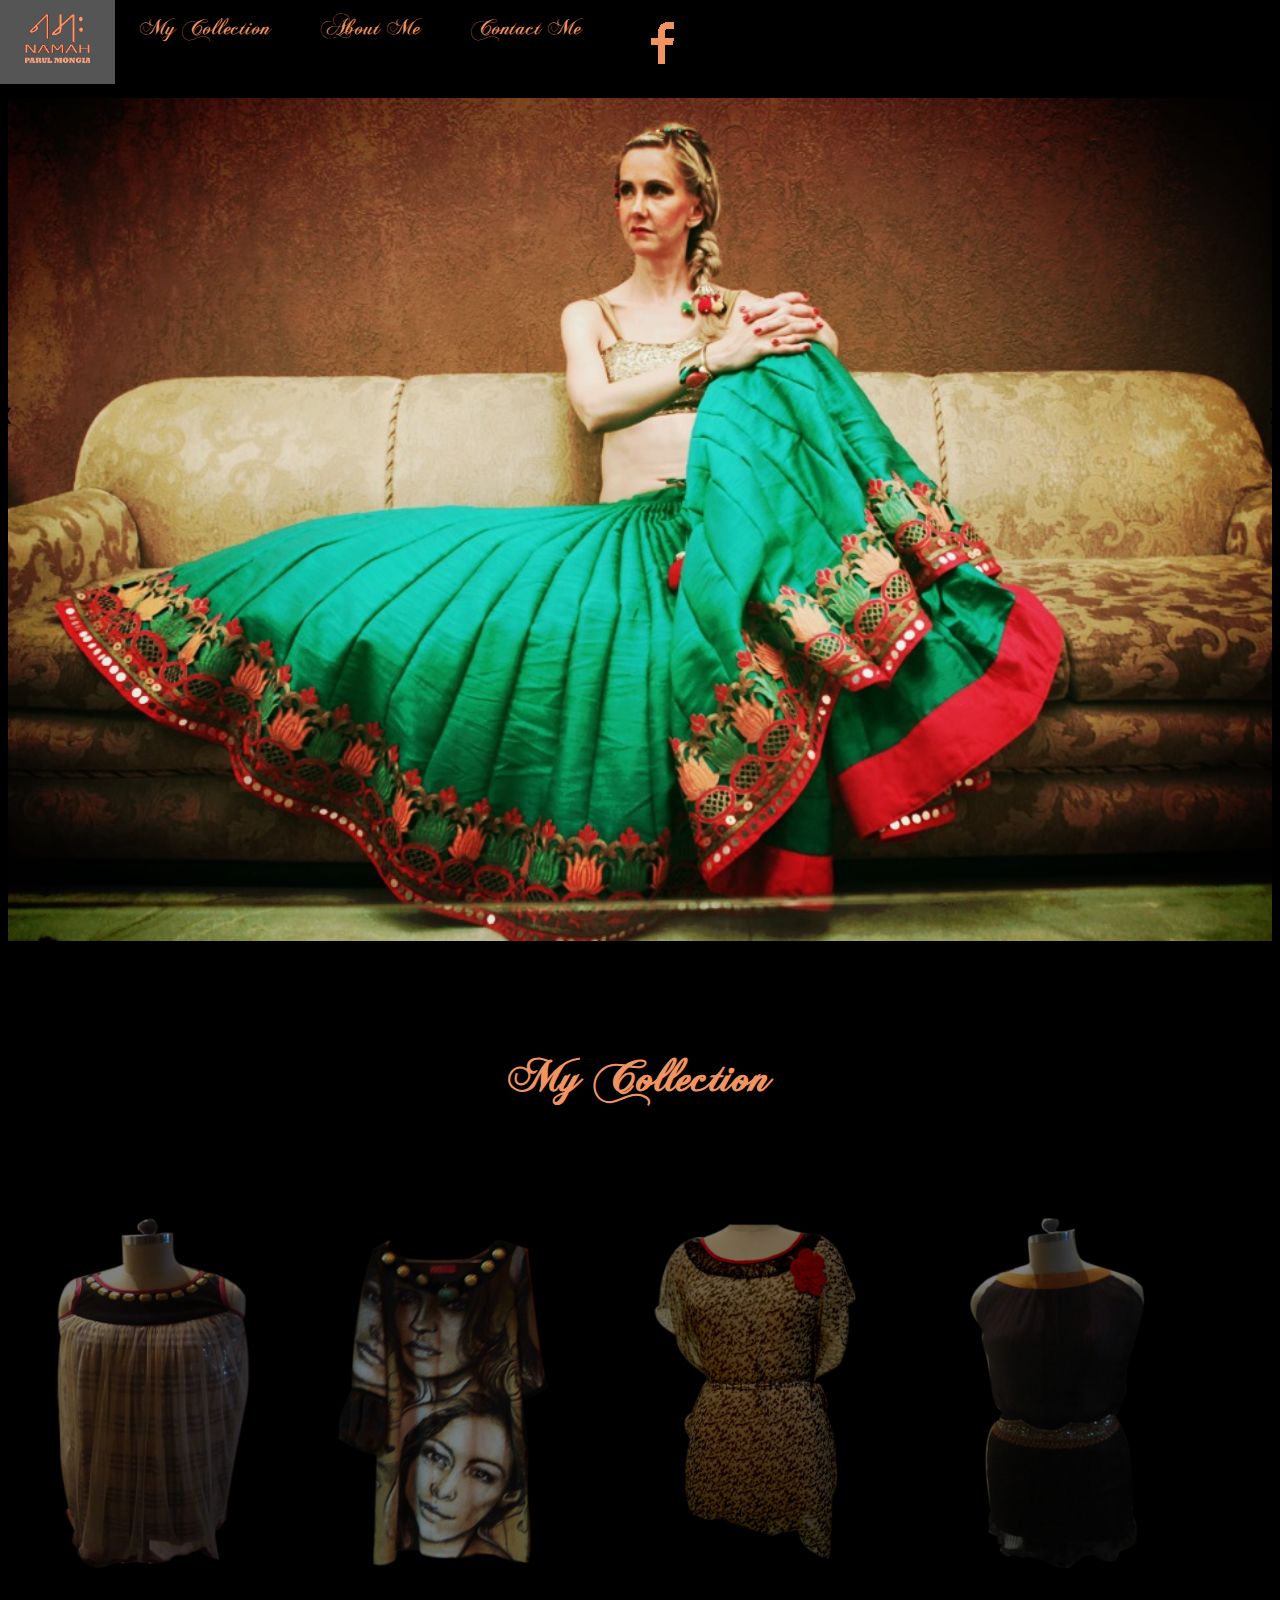
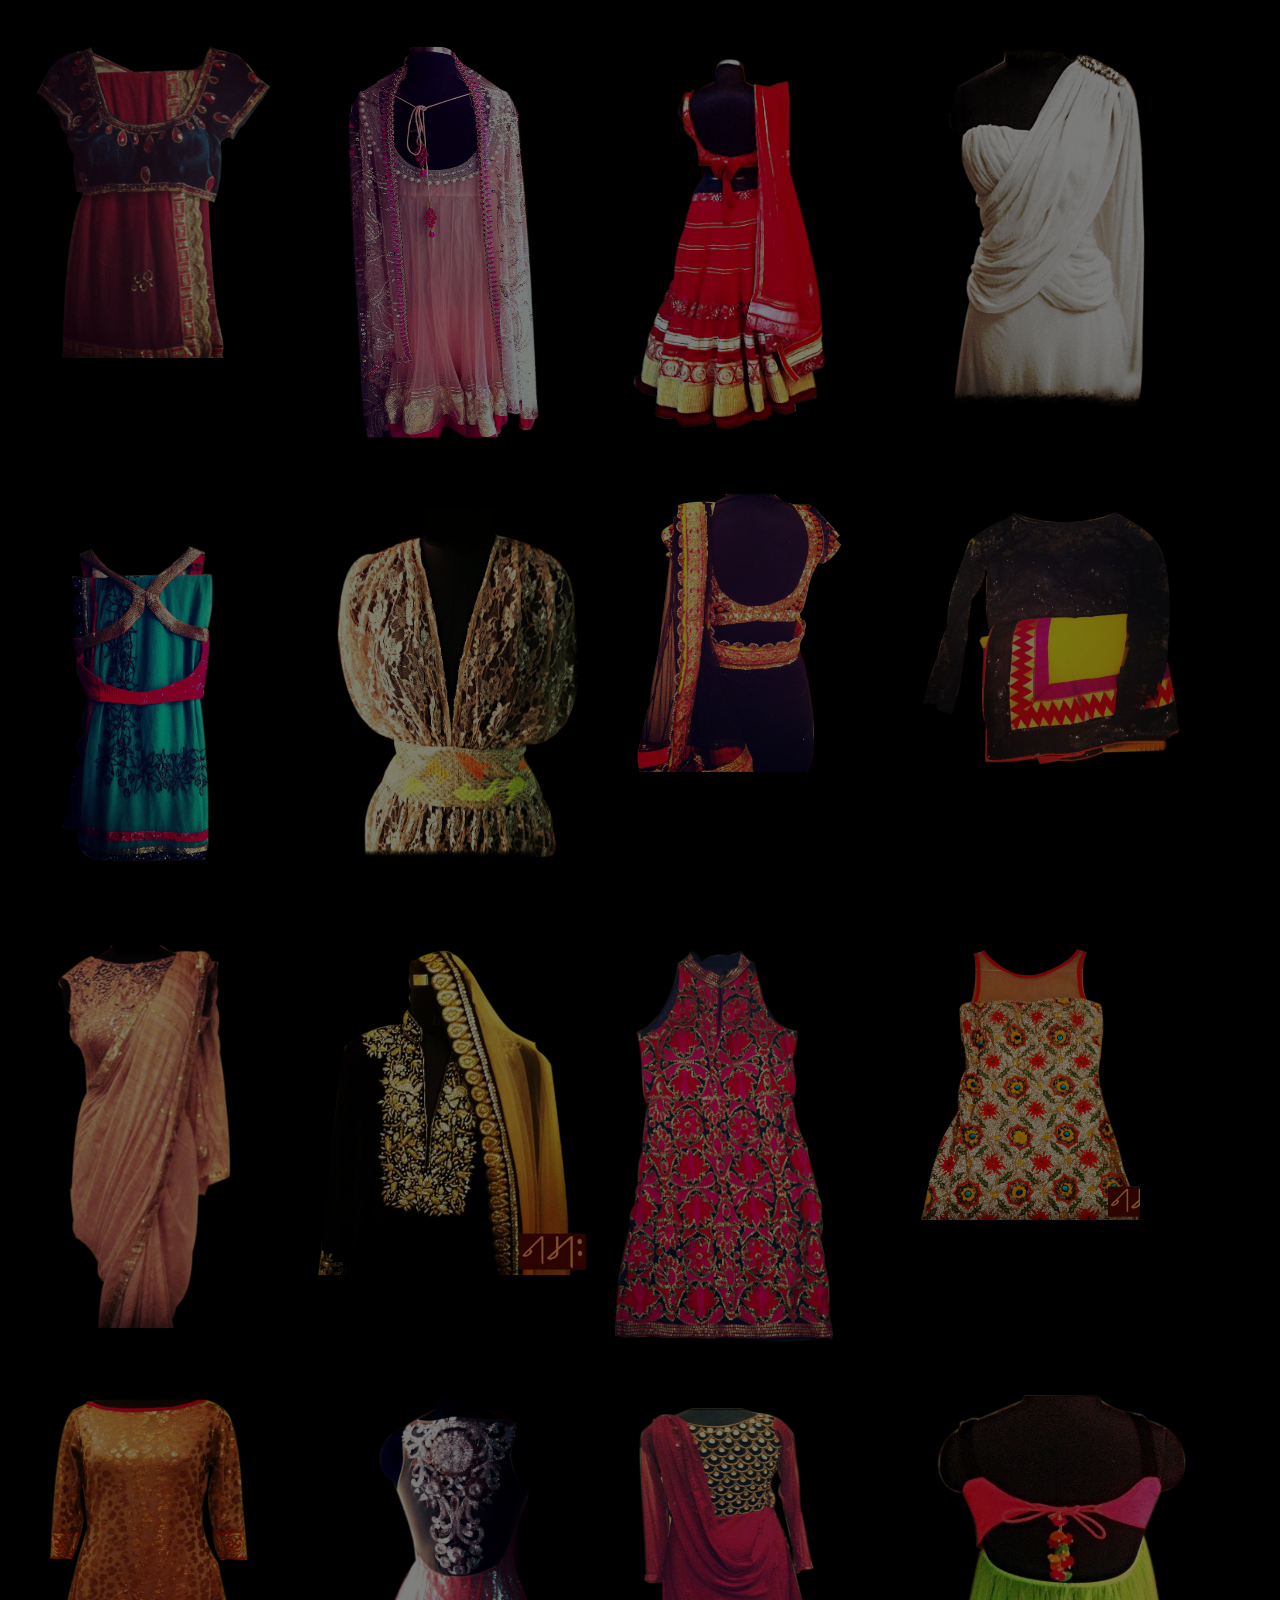
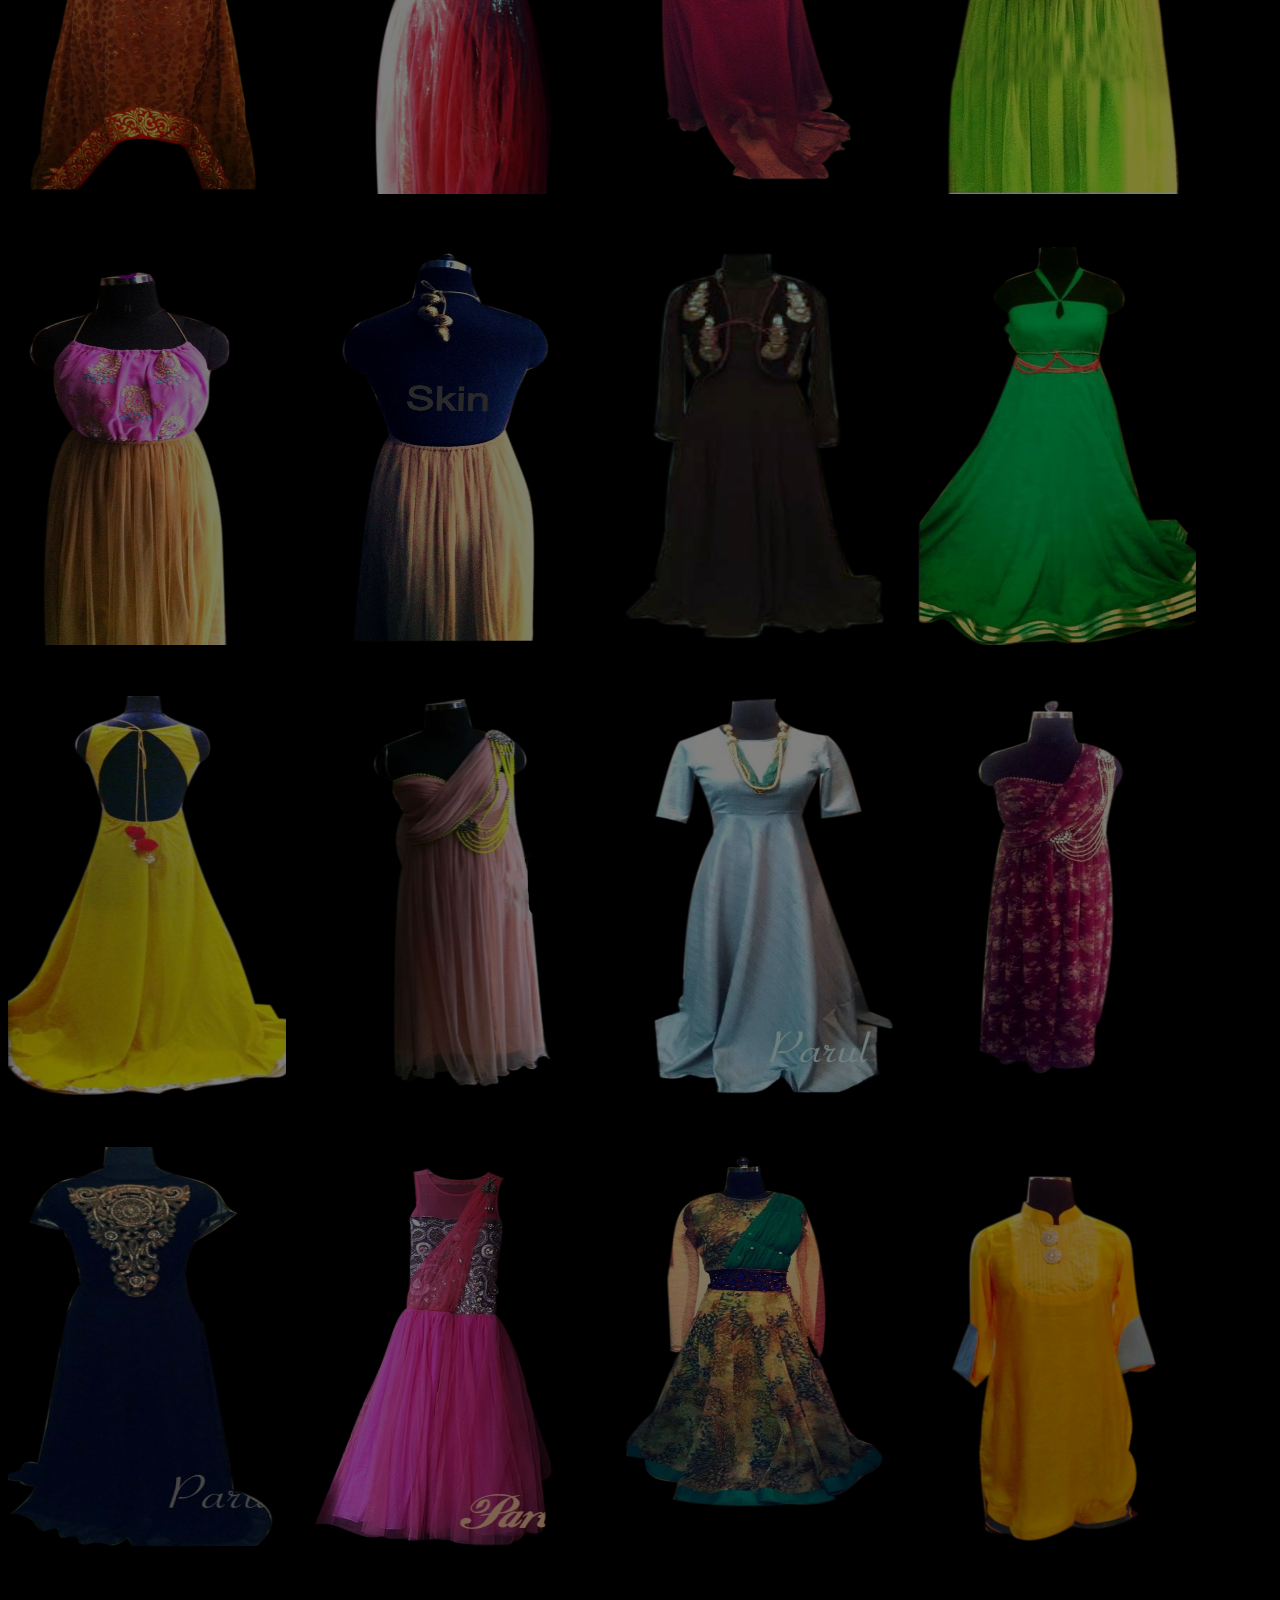
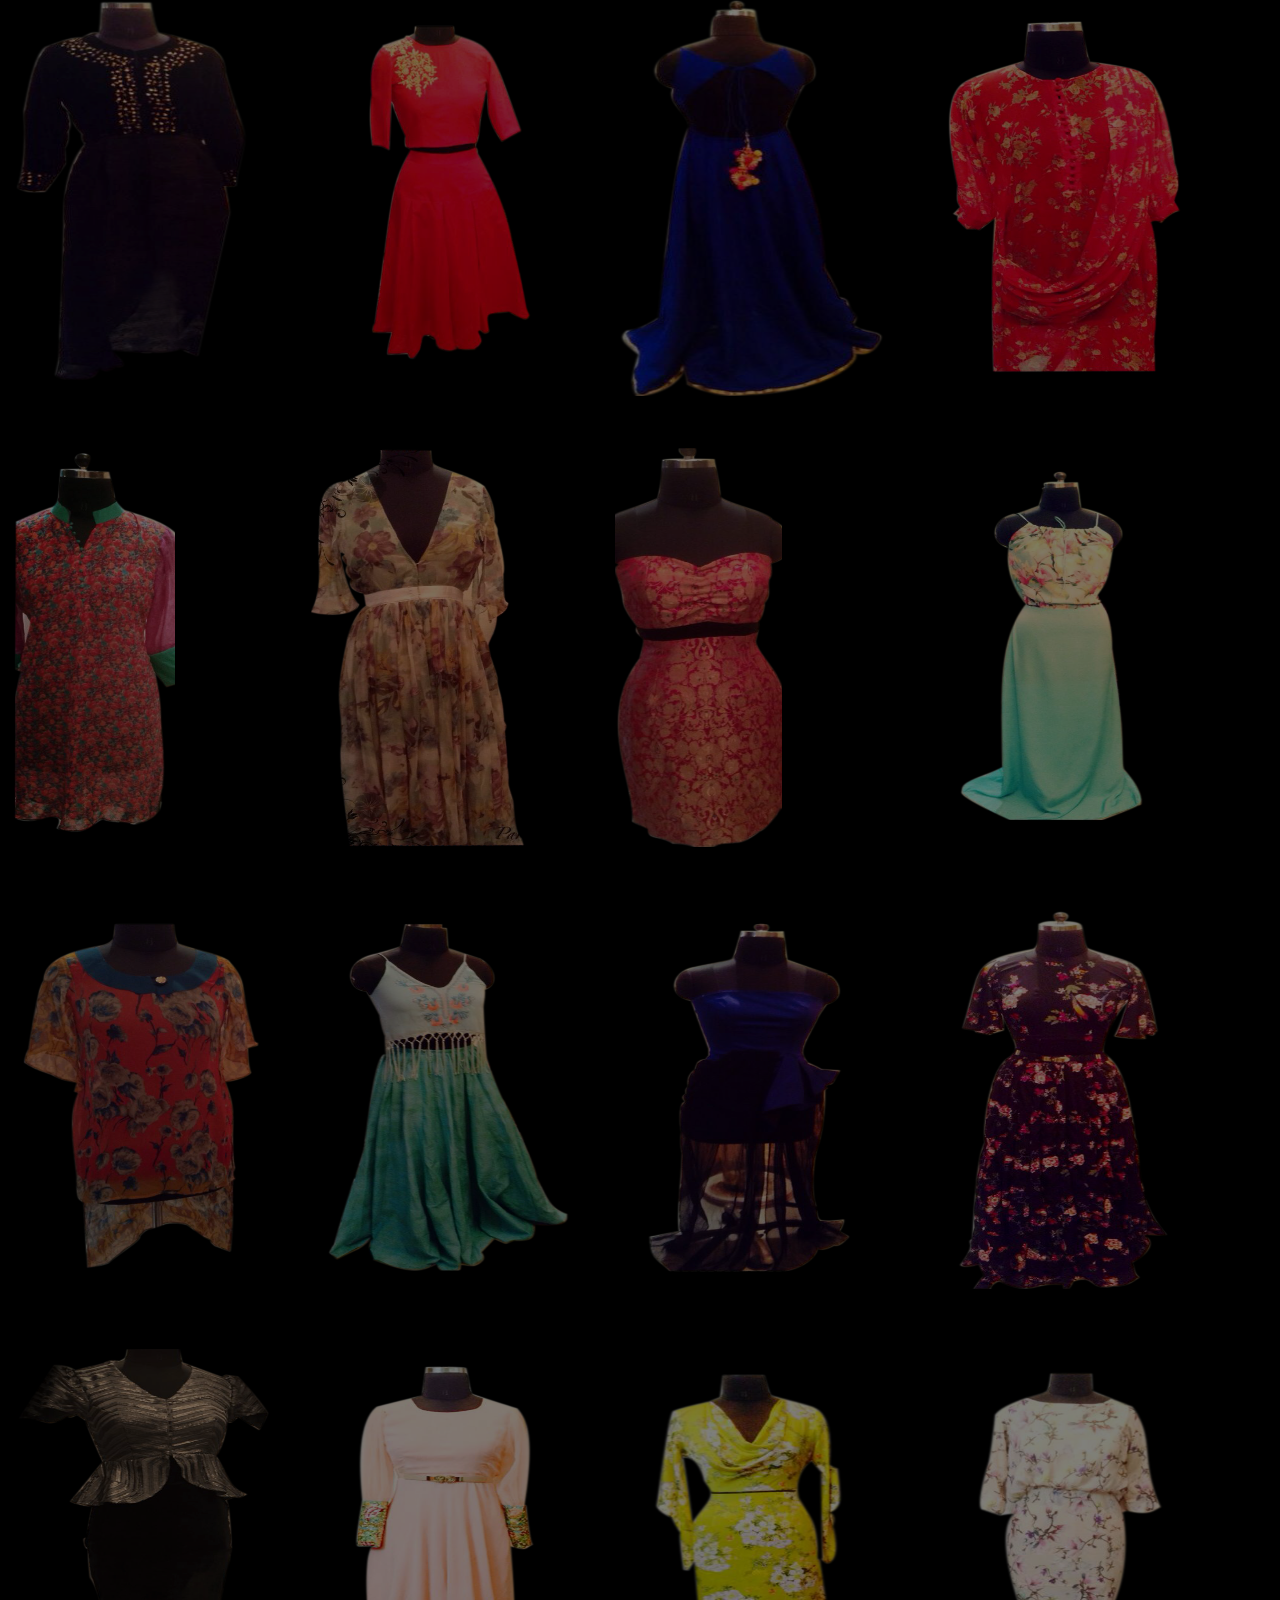
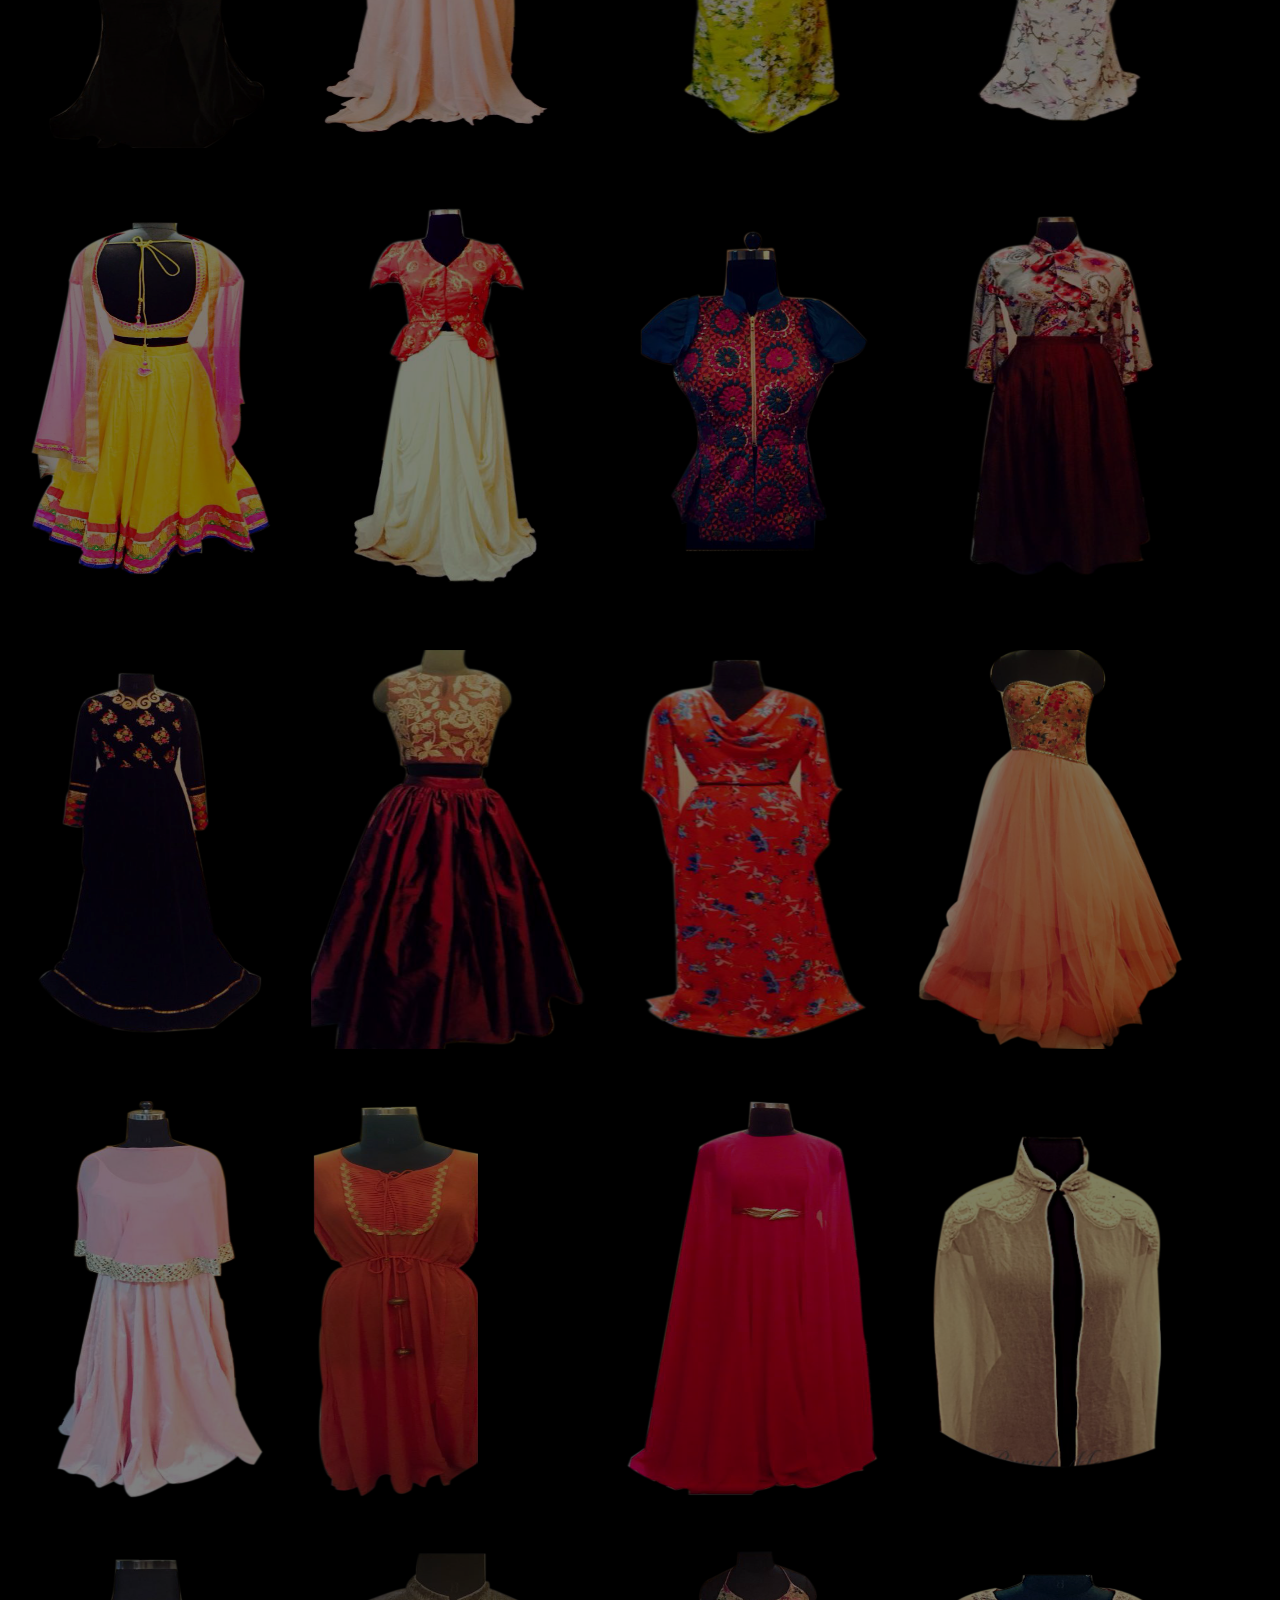
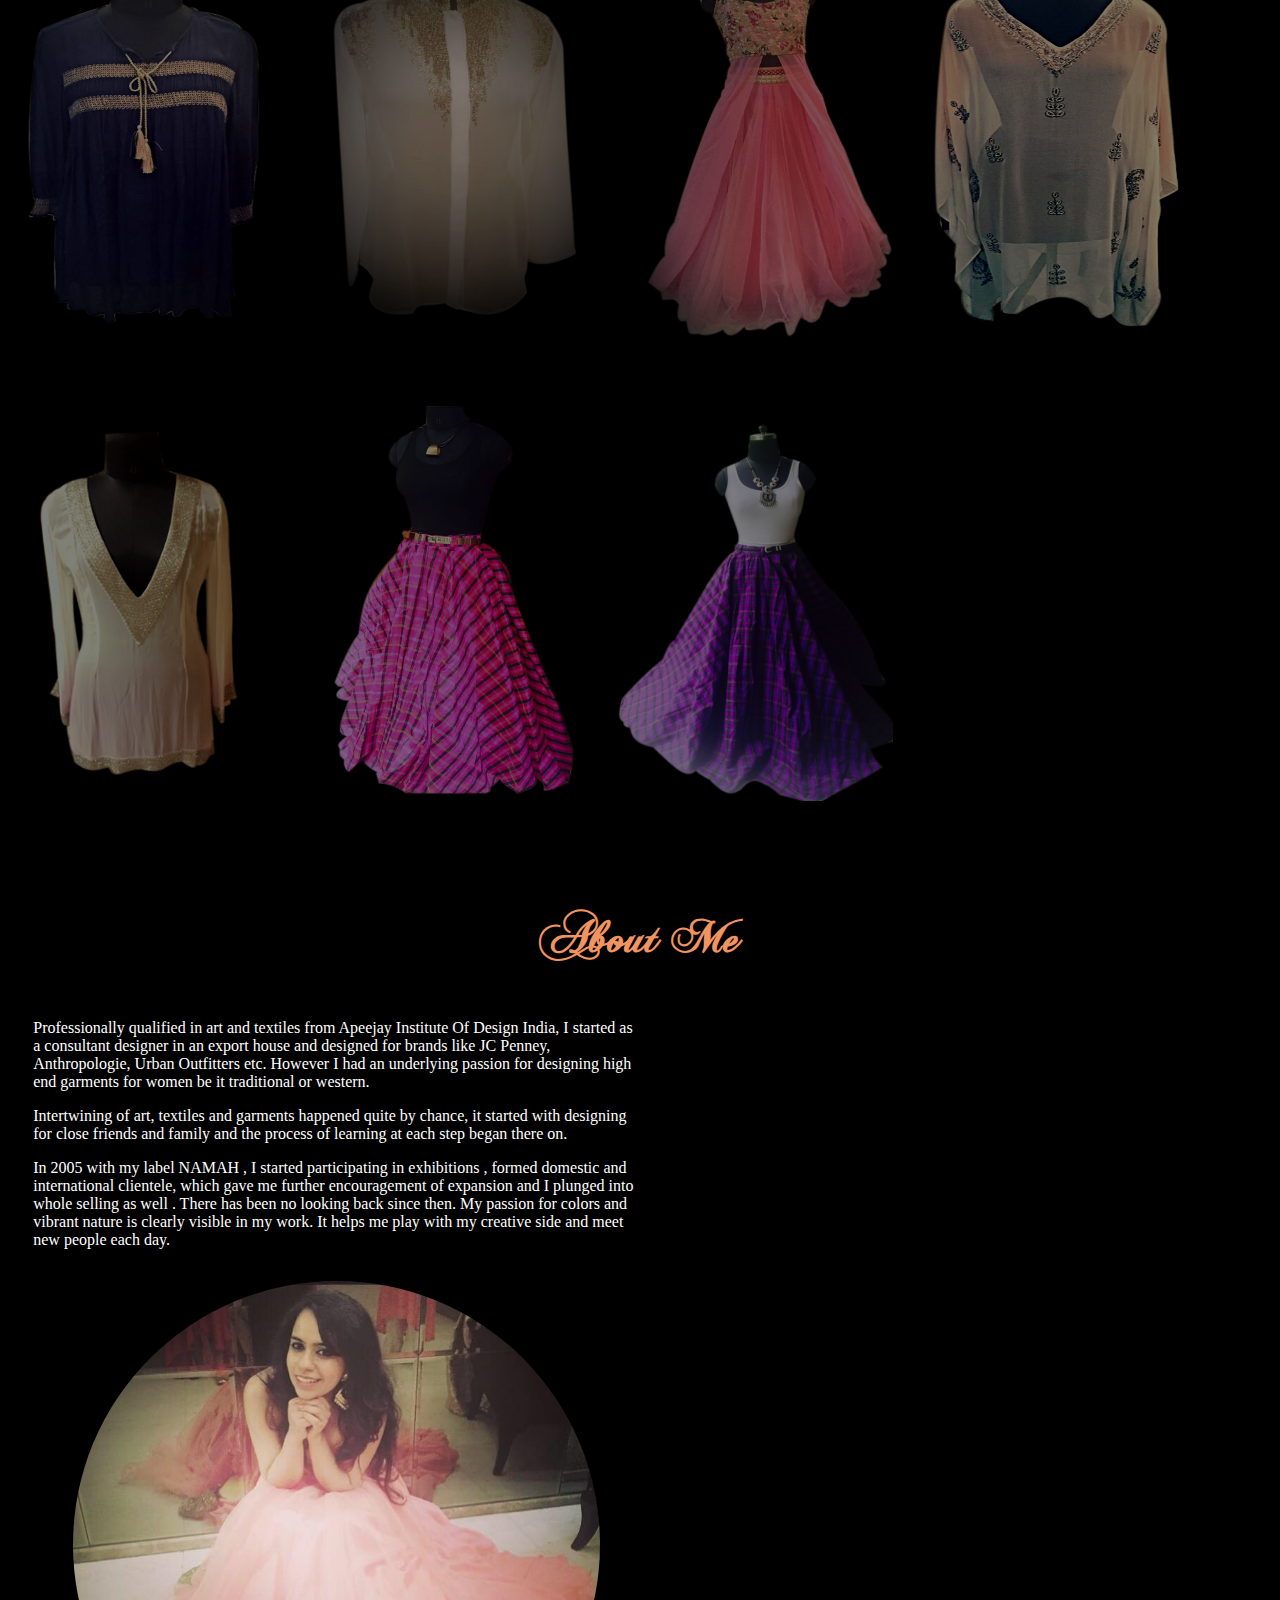
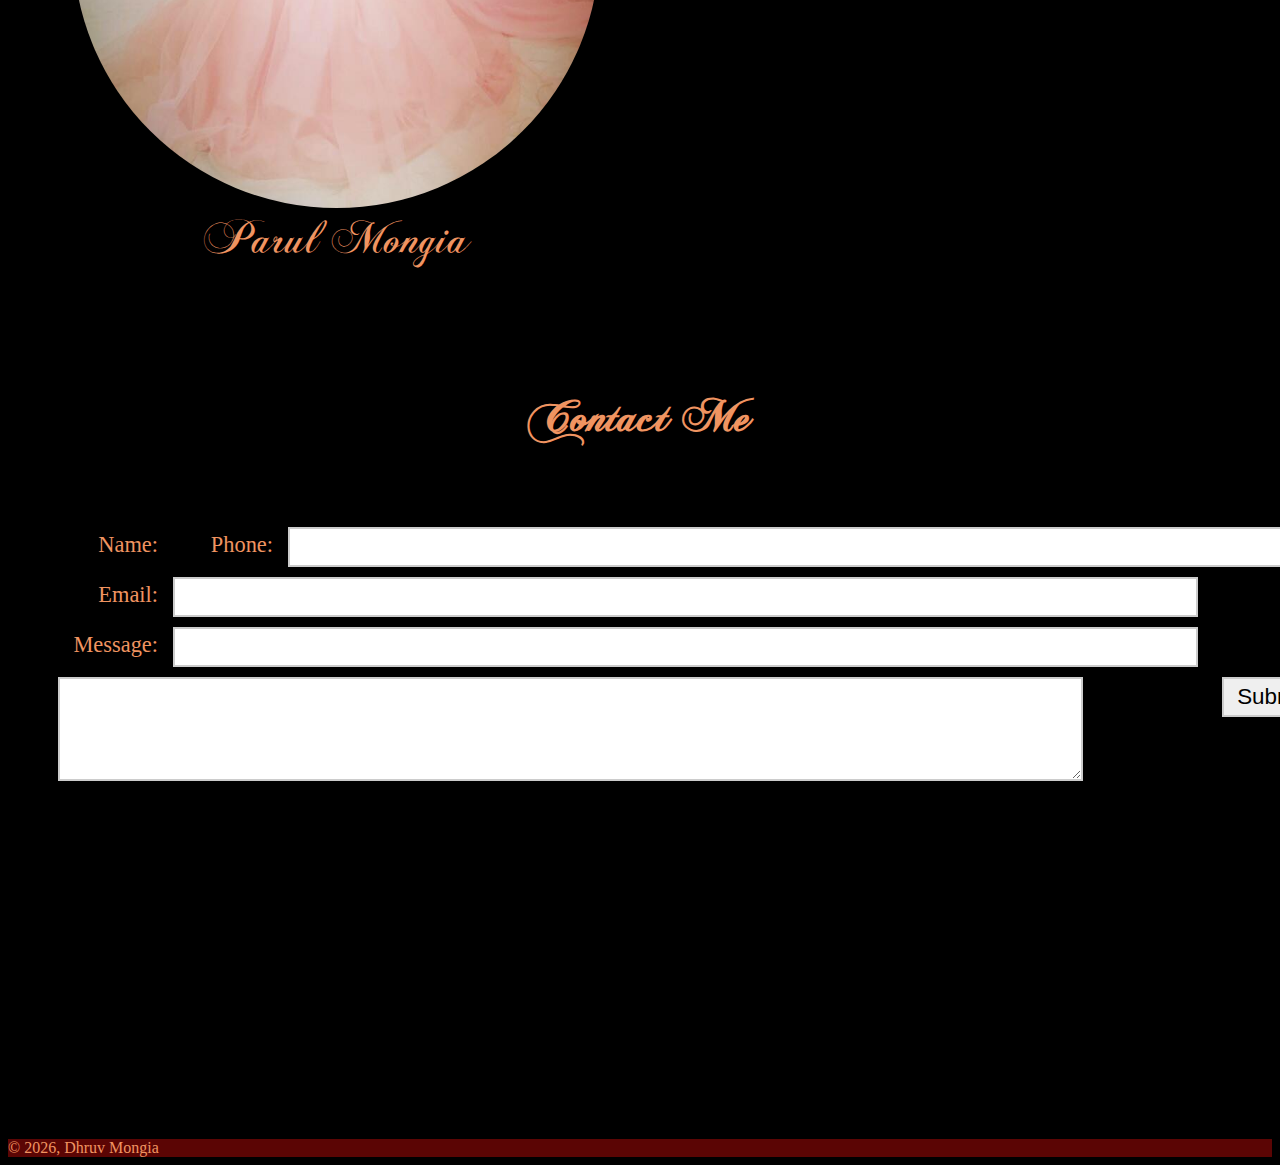
<file: index.html>
<!DOCTYPE html>
<html lang="en">

<head>
	<title>Namah By Parul</title>
    <meta charset="utf-8">
    <meta http-equiv="X-UA-Compatible" content="IE=edge">
    <meta name="viewport" content="width=device-width, initial-scale=1">
    <meta name="description" content="">
    <meta name="author" content="">
    <link rel="stylesheet" href="https://www.w3schools.com/lib/w3.css">
    <link href="css/namah.css" rel="stylesheet">
    <script src = "js/namah.js"></script>

</head>
<body >
	<!-- Navigation -->
    <nav>
    	<ul class="topnav fixed-nav-bar" id="myTopnav">
  			<li><a href="#top"><img src="img/logo2.png" class="alogo" alt="logo"></a></li>
  			<li><a href="#collection" class="navoptions" onclick="screen(1)">My Collection</a></li>
  			 <li><a href="#about" class="navoptions" onclick="screen(2)">About Me</a></li>
 			<li><a href="#contact" class="navoptions" onclick="screen(3)">Contact Me</a></li>
 			<li><a href="https://www.facebook.com/NAMAH-by-Parul-1445135039044030/"><img src="img/fb.png" class="alogo" alt="Facebook"></a></li>

  			<li class="icon">
    			<a href="javascript:void(0);" onclick="ToggleNav()">&#9776;</a>
  			</li>
		</ul>
        
    </nav> 
    <div id="Slideshow">
    	<img class="mySlides full" src="img/cover.jpg">
    	<img class="mySlides full" src="img/cover5.jpg">
    	<img class="mySlides full" src="img/cover6.jpg">


		
		<a class="w3-btn-floating" style="position:absolute;top:45%;left:0" onclick="plusDivs(-1)">❮</a>
		<a class="w3-btn-floating" style="position:absolute;top:45%;right:0" onclick="plusDivs(1)">❯</a>
    	<script type="text/javascript">
			var myIndex = 0;
			carousel();
			window.addEventListener('wheel', function(e) {
  			if (e.deltaY < 0) {
    			console.log('scrolling up');
    			var i;
    			var x=document.getElementsByClassName("navoptions");
    			for(i=0; i<x.length; i++)
      				x[i].style.backgroundColor="#000";
  
    
  			}
  			if (e.deltaY > 0) {
    			console.log('scrolling down');
  			}
			});
    	</script>
    </div>
    <section id="collection">
    	<h2>My Collection</h2>
	    <div class="ImageGallery">
	    	 <div>
		        <a class="thumbnail" href="image.html">
		            <img src="img/collection/1.png" alt="Crop Top" onclick="getinfo('1',this)" class="thumb">
		        </a>
	        </div>
	        <div>
	        	<a class="thumbnail" href="image.html">
	            	<img src="img/collection/2.png" alt="" onclick="getinfo('2',this)" class="thumb">
	        	</a>
	        </div>
	        <div>
	        	<a class="thumbnail" href="image.html">
	            	<img src="img/collection/3.png" alt="" onclick="getinfo('3',this)" class="thumb">
	        	</a>
	        </div>
	        <div>
		        <a class="thumbnail" href="image.html">
		            <img src="img/collection/4.png" alt="" onclick="getinfo('4',this)" class="thumb">
		        </a>
	        </div>
	        <div>
		        <a class="thumbnail" href="image.html">
		            <img src="img/collection/5.png" alt="" onclick="getinfo('5',this)" class="thumb">
		        </a>
	        </div>
	        <div>
		        <a class="thumbnail" href="image.html">
		            <img src="img/collection/6.png" alt="" onclick="getinfo('6',this)" class="thumb">
		         </a>
		         </div>
	         <div>
		        <a class="thumbnail" href="image.html">
		            <img src="img/collection/10.png" id="i10" alt="" onclick="getinfo('10',this)" class="thumb">
		        </a>
	        </div> 
	        <div>
	         	<a class="thumbnail" href="image.html">
	            	<img src="img/collection/7.png" alt="" onclick="getinfo('7',this)" class="thumb">
	        	</a>
	        </div>
	        <div>
		        <a class="thumbnail" href="image.html">
		            <img src="img/collection/8.png" alt="" onclick="getinfo('8',this)" class="thumb">
		        </a>
	        </div>
	        <div>
		        <a class="thumbnail" href="image.html">
		            <img src="img/collection/9.png" alt="" onclick="getinfo('9',this)" class="thumb">
		        </a>
		    </div>
	        <div>
		        <a class="thumbnail" href="image.html">
		            <img src="img/collection/11.png" alt="" onclick="getinfo('11',this)" class="thumb">
		        </a>
	        </div>
	        <div>
		        <a class="thumbnail" href="image.html">
		            <img src="img/collection/12.png" alt="" onclick="getinfo('12',this)" class="thumb">
		        </a>
	        </div>
	        <div>
		        <a class="thumbnail" href="image.html">
		            <img src="img/collection/13_1.png" alt="" onclick="getinfo('13',this)" class="thumb">
		        </a>
	        </div>
	         <div>
		        <a class="thumbnail" href="image.html">
		            <img src="img/collection/14.png" alt="" onclick="getinfo('14',this)" class="thumb">
		        </a>
	        </div>
	        <div>
		        <a class="thumbnail" href="image.html">
		            <img src="img/collection/15.png" id="i15" alt="" onclick="getinfo('15',this)" class="thumb">
		        </a>
	        </div>
	        <div>
		        <a class="thumbnail" href="image.html">
		            <img src="img/collection/16.png" id="i16" alt="" onclick="getinfo('16',this)" class="thumb">
		        </a>
	        </div>
	        <div>
		        <a class="thumbnail" href="image.html">
		            <img src="img/collection/17.png" alt="" onclick="getinfo('17',this)" class="thumb">
		        </a>
	        </div>
	        <div>
		        <a class="thumbnail" href="image.html">
		            <img src="img/collection/18.png" alt="" onclick="getinfo('18',this)" class="thumb">
		        </a>
	        </div>
	        <div>
		        <a class="thumbnail" href="image.html">
		            <img src="img/collection/19.png" alt="" onclick="getinfo('19',this)" class="thumb">
		        </a>
	        </div>
	        <div>
		        <a class="thumbnail" href="image.html">
		            <img src="img/collection/20.png" alt="" onclick="getinfo('20',this)" class="thumb">
		        </a>
	        </div>
	        <div>
		        <a class="thumbnail" href="image.html">
		            <img src="img/collection/21.png" alt="" onclick="getinfo('21',this)" class="thumb">
		        </a>
	        </div>
	        <div>
		        <a class="thumbnail" href="image.html">
		            <img src="img/collection/22.png" alt="" onclick="getinfo('22',this)" class="thumb">
		        </a>
	        </div>
	        <div>
		        <a class="thumbnail" href="image.html">
		            <img src="img/collection/23.png" alt="" onclick="getinfo('23',this)" class="thumb">
		        </a>
	        </div>
	        <div>
		        <a class="thumbnail" href="image.html">
		            <img src="img/collection/24.png" alt="" onclick="getinfo('24',this)" class="thumb">
		        </a>
	        </div>
	        <div>
		        <a class="thumbnail" href="image.html">
		            <img src="img/collection/25.png" alt="" onclick="getinfo('25',this)" class="thumb">
		        </a>
	        </div>
	        <div>
		        <a class="thumbnail" href="image.html">
		            <img src="img/collection/26.png" alt="" onclick="getinfo('26',this)" class="thumb">
		        </a>
	        </div>
	        <div>
		        <a class="thumbnail" href="image.html">
		            <img src="img/collection/27.png" alt="" onclick="getinfo('27',this)" class="thumb">
		        </a>
	        </div>
	        <div>
		        <a class="thumbnail" href="image.html">
		            <img src="img/collection/28.png" alt="" onclick="getinfo('28',this)" class="thumb">
		        </a>
	        </div>
	        <div>
		        <a class="thumbnail" href="image.html">
		            <img src="img/collection/29.png" alt="" onclick="getinfo('29',this)" class="thumb">
		        </a>
	        </div>
	        <div>
		        <a class="thumbnail" href="image.html">
		            <img src="img/collection/30.png" alt="" onclick="getinfo('30',this)" class="thumb">
		        </a>
	        </div>
	        <div>
		        <a class="thumbnail" href="image.html">
		            <img src="img/collection/31.png" alt="" onclick="getinfo('31',this)" class="thumb">
		        </a>
	        </div>
	        <div>
		        <a class="thumbnail" href="image.html">
		            <img src="img/collection/32.png" alt="" onclick="getinfo('32',this)" class="thumb">
		        </a>
	        </div>
	        <div>
		        <a class="thumbnail" href="image.html">
		            <img src="img/collection/33.png" alt="" onclick="getinfo('33',this)" class="thumb">
		        </a>
	        </div>
	        <div>
		        <a class="thumbnail" href="image.html">
		            <img src="img/collection/34.png" alt="" onclick="getinfo('34',this)" class="thumb">
		        </a>
	        </div>
	        <div>
		        <a class="thumbnail" href="image.html">
		            <img src="img/collection/35.png" alt="" onclick="getinfo('35',this)" class="thumb">
		        </a>
	        </div>
	        <div>
		        <a class="thumbnail" href="image.html">
		            <img src="img/collection/36.png" alt="" onclick="getinfo('36',this)" class="thumb">
		        </a>
	        </div>
	        <div>
		        <a class="thumbnail" href="image.html">
		            <img src="img/collection/37.png" id="i37" alt="" onclick="getinfo('37',this)" class="thumb">
		        </a>
	        </div>
	        <div>
		        <a class="thumbnail" href="image.html">
		            <img src="img/collection/38.png" id="i38" alt="" onclick="getinfo('38',this)" class="thumb">
		        </a>
	        </div>
	        <div>
		        <a class="thumbnail" href="image.html">
		            <img src="img/collection/39.png" alt="" id="i39" onclick="getinfo('39',this)" class="thumb">
		        </a>
	        </div>
	        <div>
		        <a class="thumbnail" href="image.html">
		            <img src="img/collection/40.png" alt="" onclick="getinfo('40',this)" class="thumb">
		        </a>
	        </div>
	        <div>
		        <a class="thumbnail" href="image.html">
		            <img src="img/collection/41.png" alt="" onclick="getinfo('41',this)" class="thumb">
		        </a>
	        </div>
	        <div>
		        <a class="thumbnail" href="image.html">
		            <img src="img/collection/42.png" alt="" onclick="getinfo('42',this)" class="thumb">
		        </a>
	        </div>
	        <div>
		        <a class="thumbnail" href="image.html">
		            <img src="img/collection/43.png" alt="" onclick="getinfo('43',this)" class="thumb">
		        </a>
	        </div>
	        <div>
		        <a class="thumbnail" href="image.html">
		            <img src="img/collection/44.png" alt="" onclick="getinfo('44',this)" class="thumb">
		        </a>
	        </div>
	        <div>
		        <a class="thumbnail" href="image.html">
		            <img src="img/collection/45.png" alt="" onclick="getinfo('45',this)" class="thumb">
		        </a>
	        </div>
	        <div>
		        <a class="thumbnail" href="image.html">
		            <img src="img/collection/46.png" alt="" onclick="getinfo('46',this)" class="thumb">
		        </a>
	        </div>
	        <div>
		        <a class="thumbnail" href="image.html">
		            <img src="img/collection/47.png" alt="" onclick="getinfo('47',this)" class="thumb">
		        </a>
	        </div>
	        <div>
		        <a class="thumbnail" href="image.html">
		            <img src="img/collection/48.png" alt="" onclick="getinfo('48',this)" class="thumb">
		        </a>
	        </div>
	        <div>
		        <a class="thumbnail" href="image.html">
		            <img src="img/collection/49.png" alt="" onclick="getinfo('49',this)" class="thumb">
		        </a>
	        </div>
	        <div>
		        <a class="thumbnail" href="image.html">
		            <img src="img/collection/50.png" alt="" onclick="getinfo('50',this)" class="thumb">
		        </a>
	        </div>
	        <div>
		        <a class="thumbnail" href="image.html">
		            <img src="img/collection/51.png" alt="" onclick="getinfo('51',this)" class="thumb">
		        </a>
	        </div>
	        <div>
		        <a class="thumbnail" href="image.html">
		            <img src="img/collection/52.png" alt="" onclick="getinfo('52',this)" class="thumb">
		        </a>
	        </div>
	        <div>
		        <a class="thumbnail" href="image.html">
		            <img src="img/collection/53.png" alt="" onclick="getinfo('53',this)" class="thumb">
		        </a>
	        </div>
	        <div>
		        <a class="thumbnail" href="image.html">
		            <img src="img/collection/54.png" alt="" onclick="getinfo('54',this)" class="thumb">
		        </a>
	        </div>
	        <div>
		        <a class="thumbnail" href="image.html">
		            <img src="img/collection/55.png" alt="" onclick="getinfo('55',this)" class="thumb">
		        </a>
	        </div>
	        <div>
		        <a class="thumbnail" href="image.html">
		            <img src="img/collection/56.png" alt="" onclick="getinfo('56',this)" class="thumb">
		        </a>
	        </div>
	        <div>
		        <a class="thumbnail" href="image.html">
		            <img src="img/collection/57.png" alt="" onclick="getinfo('57',this)" class="thumb">
		        </a>
	        </div>
	        <div>
		        <a class="thumbnail" href="image.html">
		            <img src="img/collection/58.png" id="i58" alt="" onclick="getinfo('58',this)" class="thumb">
		        </a>
	        </div>
	        <div>
		        <a class="thumbnail" href="image.html">
		            <img src="img/collection/59.png" alt="" onclick="getinfo('59',this)" class="thumb">
		        </a>
	        </div>
	        <div>
		        <a class="thumbnail" href="image.html">
		            <img src="img/collection/60.png" alt="" onclick="getinfo('60',this)" class="thumb">
		        </a>
	        </div>
	        <div>
		        <a class="thumbnail" href="image.html">
		            <img src="img/collection/61.png" alt="" onclick="getinfo('61',this)" class="thumb">
		        </a>
	        </div>
	        <div>
		        <a class="thumbnail" href="image.html">
		            <img src="img/collection/62.png" alt="" onclick="getinfo('62',this)" class="thumb">
		        </a>
	        </div>
	        <div>
		        <a class="thumbnail" href="image.html">
		            <img src="img/collection/63.png" alt="" onclick="getinfo('63',this)" class="thumb">
		        </a>
	        </div>
	        <div>
		        <a class="thumbnail" href="image.html">
		            <img src="img/collection/64.png" alt="" onclick="getinfo('64',this)" class="thumb">
		        </a>
	        </div>
	        <div>
		        <a class="thumbnail" href="image.html">
		            <img src="img/collection/65.png" alt="" onclick="getinfo('65',this)" class="thumb">
		        </a>
	        </div>
	        <div>
		        <a class="thumbnail" href="image.html">
		            <img src="img/collection/66.png" alt="" onclick="getinfo('66',this)" class="thumb">
		        </a>
	        </div>
	        <div>
		        <a class="thumbnail" href="image.html">
		            <img src="img/collection/67.png" alt="" onclick="getinfo('67',this)" class="thumb">
		        </a>
	        </div> 
	    </div>
    </section>
    <section  id="about">
    <h2>
    	About Me
    </h2>
    	<aside >
    		<p>Professionally qualified in art and textiles from Apeejay Institute Of Design India, I started as a consultant designer in an export house and designed for brands like JC Penney, Anthropologie, Urban Outfitters etc. However I had an underlying passion for designing high end garments for women be it traditional or western.</p>
    		<p>Intertwining of art, textiles and garments happened quite by chance, it started with designing for close friends and family and the process of learning at each step began there on. 
    		</p>
    		<p>In 2005 with my label NAMAH , I started participating in exhibitions , formed domestic and international clientele, which gave me further encouragement of expansion and I plunged into whole selling as well . There has been no looking back since then. My passion for colors and vibrant nature is clearly visible in my work. It helps me play with my creative side and meet new people each day.</p>
    	</aside>
    	<aside>
    		<figure>
    			<img src="img/about.jpg" class="full">
    			<figcaption>Parul Mongia</figcaption>
    		</figure>
    		
    	</aside> 
    </section>
    <section id="contact">
    	<h2>Contact Me</h2>
    <div id="page-wrap">

    	<div id="contact-area">
			
			<form action="https://formspree.io/xgenpepq" method="POST">
				<label for="Name">Name:</label>
				<input type="text" name="name" />
				
				<label for="Phone">Phone:</label>
				<input type="text" name="phone" />
	
				<label for="Email">Email:</label>
				<input type="text" name="_replyto" />
				
				<label for="Message">Message:</label><br />
				<textarea name="message" rows="20" cols="20" ></textarea>

				<input type="submit" name="submit" value="Submit" class="submit-button" />
			</form>
		</div>
		<div id="map">
			<iframe src="https://www.google.com/maps/embed?pb=!1m18!1m12!1m3!1d4168.417956973292!2d77.1975748149307!3d28.533475632886343!2m3!1f0!2f0!3f0!3m2!1i1024!2i768!4f13.1!3m3!1m2!1s0x390ce203ce1f3667%3A0x192e9697349047a!2s55%2C+Navjeevan+Vihar%2C+Malviya+Nagar%2C+New+Delhi%2C+Delhi+110017!5e0!3m2!1sen!2sin!4v1475068846914" width="400" height="300" frameborder="0" style="border:0" allowfullscreen></iframe>
		</div>
	</div>
   </section>
<footer id="bottom">
	&copy; <script>new Date().getFullYear()>2010&&document.write(new Date().getFullYear());</script>, Dhruv Mongia
</footer>
</body>
</html>
</file>
<file: css/namah.css>
@font-face {
    font-family: Choppin;
    src: url(../fonts/ChopinScript.otf);

}
body{

	background-color: #000;
}
p{
	color: #fff;
}

#contact{
	clear:left;
}
footer{
	color: #f09461;
	background-color: #5b0504;
	clear:left;

}
#Slideshow{
	padding-top: 90px;
}
#collection,#about,#contact{
	padding-top: 70px;
	clear:left;
}
#about{
	display: block;
	clear: left;
}
h2, figcaption,h1{
	font-family: Choppin;
	color: #f09461;
	font-size: 300%;
	text-align: center;
}
.alogo{
	height:	50px;
}
.heightfull{
	height:100vh;
}
.full{
	width:100%;
    webkit-animation: fadein 1s; /* Safari, Chrome and Opera > 12.1 */
       -moz-animation: fadein 1s; /* Firefox < 16 */
        -ms-animation: fadein 1s; /* Internet Explorer */
         -o-animation: fadein 1s; /* Opera < 12.1 */
            animation: fadein 1s;
}


aside{
	width:48%;
	float: left;
	padding-right: 2%;
	padding-left: 2%;
	display: inline-block;
}
figure img{
	border-radius: 50%;
}
.ImageGallery>div>a{
	margin-right: 2%;
	margin-top: 4%;
	width:22%;
	height:400px;
	display: inline-block;
	float: left;
	transition: all 0.2s ease-in;

}

.ImageGallery>div>a>img{
	transition: all 0.2s ease-in;
	width: 100%;
	height:auto;
	max-height: 399px;
	opacity: 0.5;
	z-index: 100;
	
}
#i10,#i15,#i16,#i38{
	width:80%;
}
#i37,#i39,#i58{
	width:60%;
}

.ImageGallery a img:hover{
	transform: scale(1.2);
	opacity: 1;
}
#page-wrap {
	width: 100%;
	background: #000;
	padding: 20px 50px 20px 50px;
	margin: 20px auto;
	min-height: 500px;
	height: auto !important;
	height: 500px;
	clear: both;
}

#contact-area {
	width: 100%;
	margin-top: 25px;
	margin-right: 25px;
}

#contact-area input, #contact-area textarea {
	padding: 5px;
	width: 80%;
	font-family: Helvetica, sans-serif;
	font-size: 1.4em;
	margin: 0px 0px 10px 0px;
	border: 2px solid #ccc;
}

#contact-area textarea {
	height: 90px;
}

#contact-area textarea:focus, #contact-area input:focus {
	border: 2px solid #900;
}

#contact-area input.submit-button {
	width: 100px;
	float: right;
}

label {
	color: #f09461;
	float: left;
	text-align: right;
	margin-right: 15px;
	width: 100px;
	padding-top: 5px;
	font-size: 1.4em;
}

@keyframes fadein {
    from{ opacity: 0; }
    to{	opacity: 1;}
}

/* Firefox < 16 */
@-moz-keyframes fadein {
    from { opacity: 0; }
    to   { opacity: 1; }
}

/* Safari, Chrome and Opera > 12.1 */
@-webkit-keyframes fadein {
    from { opacity: 0; }
    to   { opacity: 1; }
}

/* Internet Explorer */
@-ms-keyframes fadein {
    from { opacity: 0; }
    to   { opacity: 1; }
}

/* Opera < 12.1 */
@-o-keyframes fadein {
    from { opacity: 0; }
    to   { opacity: 1; }
}
/* When the screen is less than 680 pixels wide, hide all list items, except for the first one ("Home"). Show the list item that contains the link to open and close the topnav (li.icon) */

/* Remove margins and padding from the list, and add a black background color */
ul.topnav {
    list-style-type: none;
    margin: 0;
    padding: 0;
    overflow: hidden;
    background-color: #000;
}

/* Float the list items side by side */
ul.topnav li {float: left;}

/* Style the links inside the list items */
ul.topnav li a {
	font-family: Choppin;
    display: inline-block;
    color: #f09461;
    text-align: center;
    padding: 14px 25px;
    text-decoration: none;
    font-size: 150%;
    
}

/* Change background color of links on hover */
ul.topnav li a:hover {background-color: #555;}
.thumbnail {
	background-color: #000;
	border:none;
}
#myTopnav{
  position: fixed;
  top: 0;
  left: 0;
  z-index: 9999;
  width: 100%;
}


/* Hide the list item that contains the link that should open and close the topnav on small screens */
ul.topnav li.icon {display: none;}
@media screen and (max-width:801px){

    .ImageGallery>div>a{
        width:22%;
        height:333px;
    }
    .ImageGallery>div>a>img{
        max-height: 332px;
        opacity: 1;
    }
    #pageWrap{
    	width:80%;
    }
}
@media screen and (max-width:641px) {
	.ImageGallery>div>a{
    width:31%;
    height:266px;
    }
    .ImageGallery>div>a>img{
        max-height: 265px;
    }
    #pageWrap{
    	width: 90%;
    }
  ul.topnav li:not(:first-child) {display: none;}
  ul.topnav li.icon {
    float: right;
    display: inline-block;
  }
  ul.topnav.responsive {position: relative;}
  ul.topnav.responsive li.icon {
    position: absolute;
    right: 0;
    top: 0;
  }
  ul.topnav.responsive li {
    float: none;
    display: inline;
  }
  ul.topnav.responsive li a {
    display: block;
    text-align: left;
  }
  aside{
  	width: 100%;
 	display: block;
  }
}
@media screen and (max-width:481px) {
.ImageGallery>div>a{
	width:42%;

}

}
</file>
